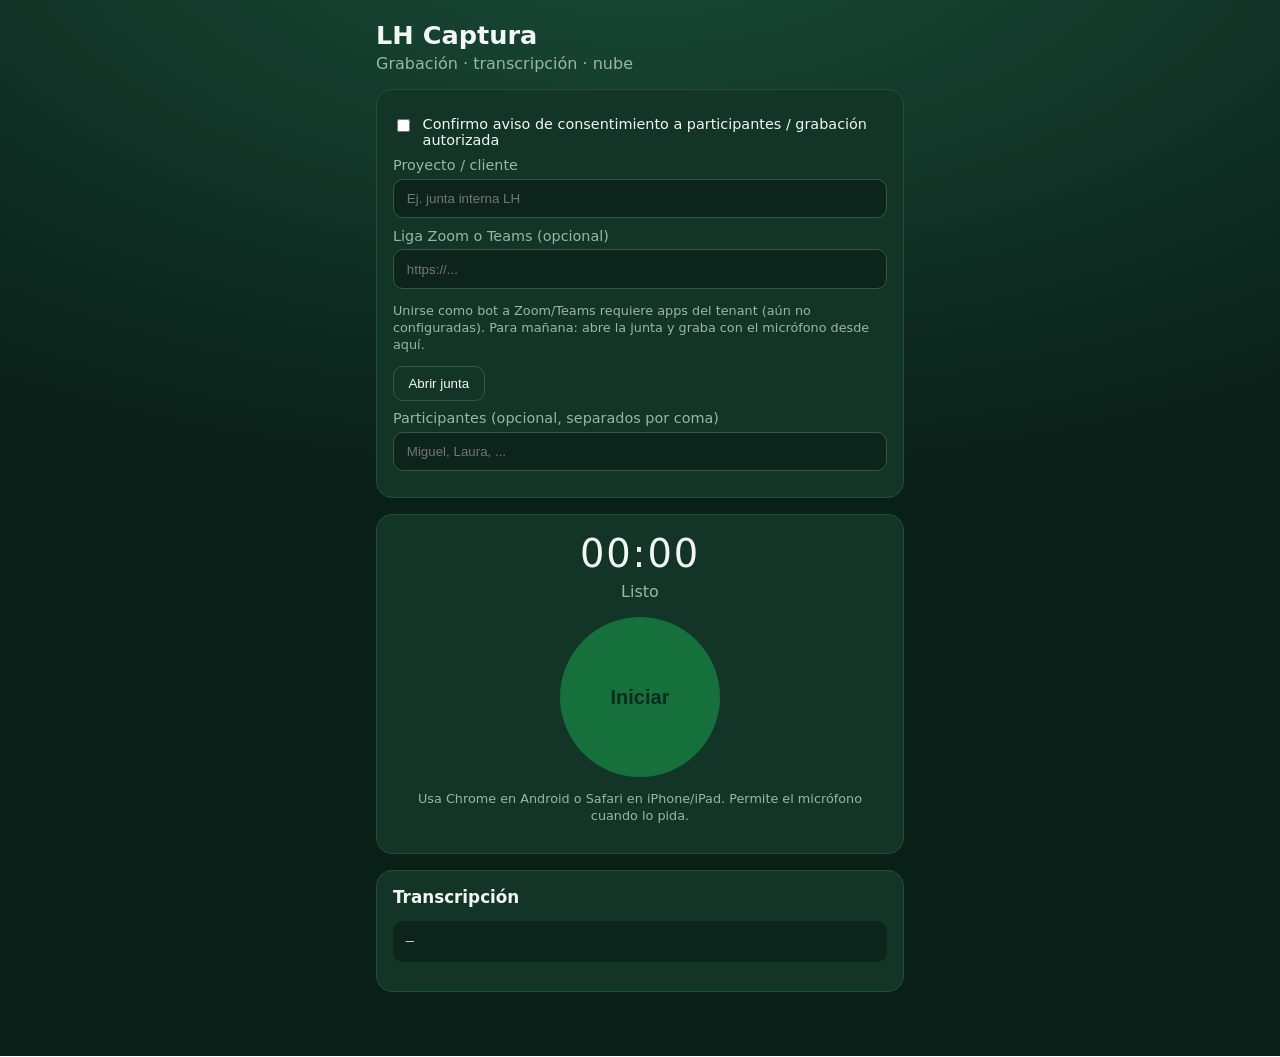
<file: index.html>
<!DOCTYPE html>
<html lang="es">
<head>
  <meta charset="UTF-8" />
  <meta name="viewport" content="width=device-width, initial-scale=1, viewport-fit=cover" />
  <meta name="theme-color" content="#0b3d2e" />
  <meta name="apple-mobile-web-app-capable" content="yes" />
  <title>LH Captura</title>
  <link rel="manifest" href="./manifest.json" />
  <link rel="icon" href="./icons/icon.svg" type="image/svg+xml" />
  <link rel="stylesheet" href="./styles.css" />
</head>
<body>
  <main class="wrap">
    <header>
      <h1>LH Captura</h1>
      <p class="sub">Grabación · transcripción · nube</p>
    </header>
    <section class="card">
      <label class="check">
        <input type="checkbox" id="consent" />
        Confirmo aviso de consentimiento a participantes / grabación autorizada
      </label>
      <label>Proyecto / cliente
        <input type="text" id="project" placeholder="Ej. junta interna LH" />
      </label>
      <label>Liga Zoom o Teams (opcional)
        <input type="url" id="meetingUrl" placeholder="https://..." />
      </label>
      <p class="hint" id="modeBHint">
        Unirse como bot a Zoom/Teams requiere apps del tenant (aún no configuradas).
        Para mañana: abre la junta y graba con el micrófono desde aquí.
      </p>
      <div class="row">
        <button type="button" class="secondary" id="openMeeting" disabled>Abrir junta</button>
      </div>
      <label>Participantes (opcional, separados por coma)
        <input type="text" id="participants" placeholder="Miguel, Laura, ..." />
      </label>
    </section>
    <section class="card center">
      <div id="timer" class="timer">00:00</div>
      <div id="status" class="status">Listo</div>
      <button type="button" id="recBtn" class="rec" disabled>Iniciar</button>
      <p class="hint">Usa Chrome en Android o Safari en iPhone/iPad. Permite el micrófono cuando lo pida.</p>
    </section>
    <section class="card">
      <h2>Transcripción</h2>
      <pre id="transcript" class="transcript">—</pre>
    </section>
    <section class="card" id="result" hidden>
      <h2>Entrega</h2>
      <pre id="delivery" class="transcript"></pre>
      <a id="retrieveLink" href="#" target="_blank" rel="noopener">Abrir sesión en la nube</a>
      <button type="button" class="secondary" id="downloadLocal">Descargar paquete local</button>
    </section>
  </main>
  <script src="./app.js"></script>
  <script>
    if ('serviceWorker' in navigator) {
      navigator.serviceWorker.register('./sw.js').catch(() => {});
    }
  </script>
</body>
</html>
</file>
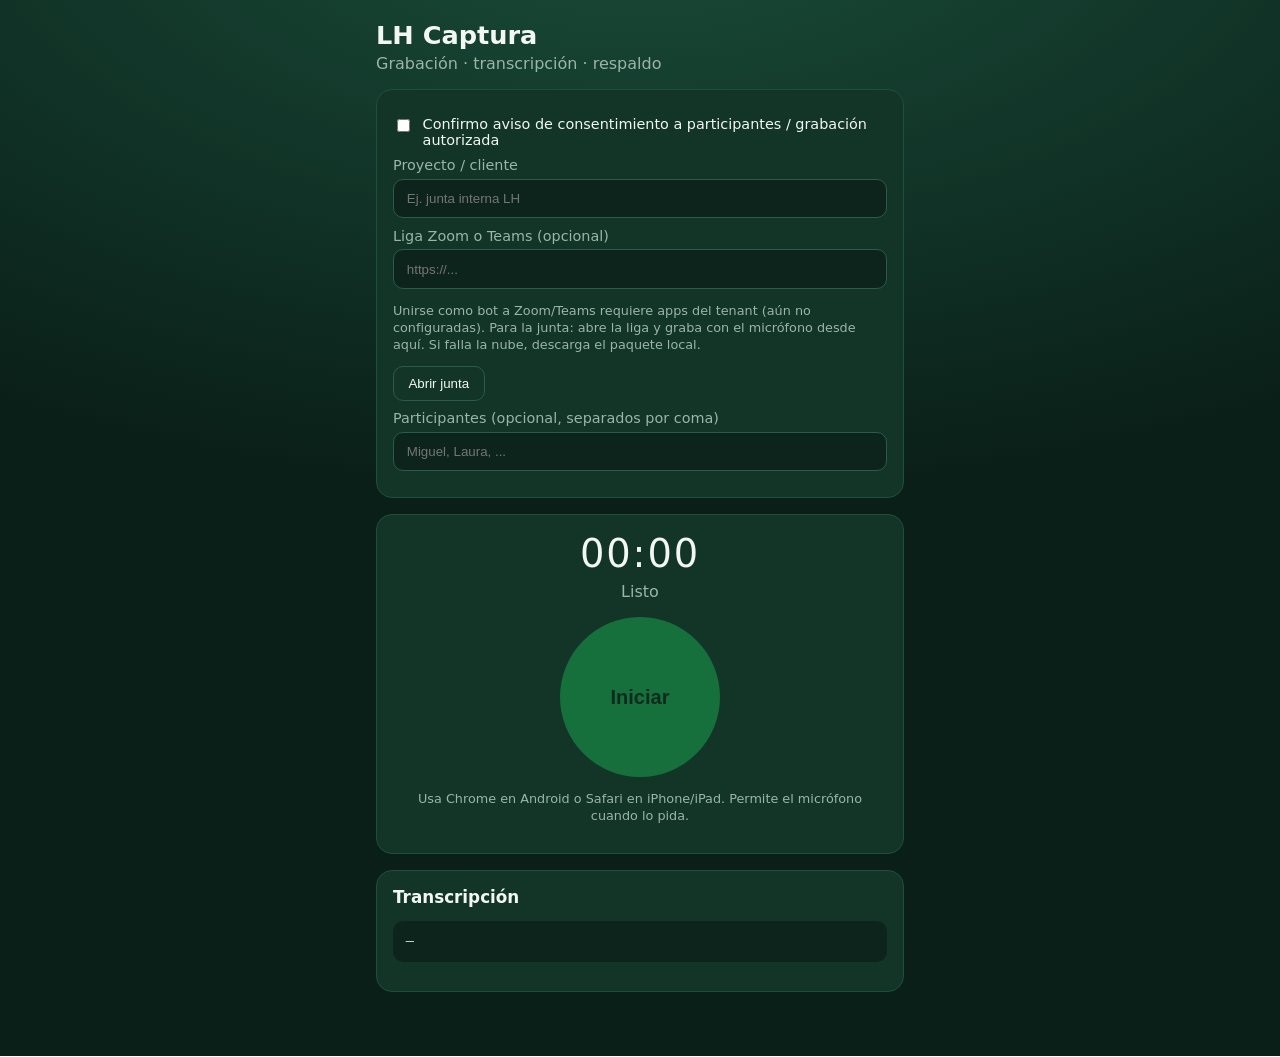
<file: captura.html>
<!DOCTYPE html>
<html lang="es">
<head>
  <meta charset="UTF-8" />
  <meta name="viewport" content="width=device-width, initial-scale=1, viewport-fit=cover" />
  <meta name="theme-color" content="#0b3d2e" />
  <meta name="apple-mobile-web-app-capable" content="yes" />
  <title>LH Captura</title>
  <style>
:root {
  --bg: #0a1f18;
  --card: #123528;
  --accent: #1db954;
  --danger: #e74c3c;
  --text: #f2f7f4;
  --muted: #9bb5a8;
}
* { box-sizing: border-box; }
body {
  margin: 0;
  font-family: system-ui, -apple-system, Segoe UI, Roboto, sans-serif;
  background: radial-gradient(1200px 600px at 50% -10%, #1a4d3a, var(--bg));
  color: var(--text);
  min-height: 100vh;
}
.wrap { max-width: 560px; margin: 0 auto; padding: 1.25rem 1rem 3rem; }
header h1 { margin: 0; font-size: 1.6rem; }
.sub { color: var(--muted); margin: 0.25rem 0 1rem; }
.card {
  background: var(--card);
  border: 1px solid #1f4f3c;
  border-radius: 16px;
  padding: 1rem;
  margin-bottom: 1rem;
}
.center { text-align: center; }
label { display: block; font-size: 0.9rem; margin: 0.6rem 0; color: var(--muted); }
input[type=text], input[type=url] {
  width: 100%; margin-top: 0.35rem; padding: 0.7rem 0.8rem;
  border-radius: 10px; border: 1px solid #2a5c47; background: #0d241c; color: var(--text);
}
.check { display: flex; gap: 0.6rem; align-items: flex-start; color: var(--text); }
.hint { font-size: 0.8rem; color: var(--muted); line-height: 1.35; }
.timer { font-size: 2.4rem; font-variant-numeric: tabular-nums; letter-spacing: 0.05em; }
.status { color: var(--muted); margin: 0.4rem 0 1rem; }
.rec {
  width: 160px; height: 160px; border-radius: 50%;
  border: 0; background: var(--accent); color: #052015;
  font-size: 1.25rem; font-weight: 700; cursor: pointer;
  box-shadow: 0 10px 30px rgba(29,185,84,0.35);
}
.rec.recording { background: var(--danger); color: #fff; animation: pulse 1.4s infinite; }
.rec:disabled { opacity: 0.45; cursor: not-allowed; box-shadow: none; }
@keyframes pulse { 50% { transform: scale(1.04); } }
.secondary {
  background: transparent; color: var(--text); border: 1px solid #2a5c47;
  border-radius: 10px; padding: 0.55rem 0.9rem; cursor: pointer;
}
.row { margin: 0.5rem 0; }
.transcript {
  white-space: pre-wrap; word-break: break-word; background: #0d241c;
  border-radius: 10px; padding: 0.8rem; max-height: 280px; overflow: auto;
  font-size: 0.85rem; color: #d7ebe1;
}
a { color: var(--accent); }
h2 { margin: 0 0 0.6rem; font-size: 1.05rem; }

  </style>
</head>
<body>
  <main class="wrap">
    <header>
      <h1>LH Captura</h1>
      <p class="sub">Grabación · transcripción · respaldo</p>
    </header>
    <section class="card">
      <label class="check">
        <input type="checkbox" id="consent" />
        Confirmo aviso de consentimiento a participantes / grabación autorizada
      </label>
      <label>Proyecto / cliente
        <input type="text" id="project" placeholder="Ej. junta interna LH" />
      </label>
      <label>Liga Zoom o Teams (opcional)
        <input type="url" id="meetingUrl" placeholder="https://..." />
      </label>
      <p class="hint" id="modeBHint">
        Unirse como bot a Zoom/Teams requiere apps del tenant (aún no configuradas).
        Para la junta: abre la liga y graba con el micrófono desde aquí. Si falla la nube, descarga el paquete local.
      </p>
      <div class="row">
        <button type="button" class="secondary" id="openMeeting" disabled>Abrir junta</button>
      </div>
      <label>Participantes (opcional, separados por coma)
        <input type="text" id="participants" placeholder="Miguel, Laura, ..." />
      </label>
    </section>
    <section class="card center">
      <div id="timer" class="timer">00:00</div>
      <div id="status" class="status">Listo</div>
      <button type="button" id="recBtn" class="rec" disabled>Iniciar</button>
      <p class="hint">Usa Chrome en Android o Safari en iPhone/iPad. Permite el micrófono cuando lo pida.</p>
    </section>
    <section class="card">
      <h2>Transcripción</h2>
      <pre id="transcript" class="transcript">—</pre>
    </section>
    <section class="card" id="result" hidden>
      <h2>Entrega</h2>
      <pre id="delivery" class="transcript"></pre>
      <a id="retrieveLink" href="#" target="_blank" rel="noopener">Abrir sesión en la nube</a>
      <button type="button" class="secondary" id="downloadLocal">Descargar paquete local</button>
    </section>
  </main>
  <script>
(() => {
  const $ = (id) => document.getElementById(id);
  const consent = $("consent");
  const recBtn = $("recBtn");
  const openMeeting = $("openMeeting");
  const timerEl = $("timer");
  const statusEl = $("status");
  const transcriptEl = $("transcript");
  const result = $("result");
  const deliveryEl = $("delivery");
  const retrieveLink = $("retrieveLink");
  const downloadLocal = $("downloadLocal");

  let mediaRecorder = null;
  let chunks = [];
  let stream = null;
  let startedAt = null;
  let timerIv = null;
  let recognition = null;
  let transcriptParts = [];
  let lastBlob = null;
  let lastMeta = null;
  let sessionId = null;

  function uuid() {
    return crypto.randomUUID ? crypto.randomUUID() : String(Date.now()) + "-" + Math.random().toString(16).slice(2);
  }

  function fmt(ms) {
    const s = Math.floor(ms / 1000);
    const m = String(Math.floor(s / 60)).padStart(2, "0");
    const r = String(s % 60).padStart(2, "0");
    return m + ":" + r;
  }

  function syncEnabled() {
    recBtn.disabled = !consent.checked;
    const url = $("meetingUrl").value.trim();
    openMeeting.disabled = !url;
  }
  consent.addEventListener("change", syncEnabled);
  $("meetingUrl").addEventListener("input", syncEnabled);

  openMeeting.addEventListener("click", () => {
    const url = $("meetingUrl").value.trim();
    if (!url) return;
    window.open(url, "_blank", "noopener");
    statusEl.textContent = "Junta abierta. Pulsa Iniciar para grabar el micrófono.";
  });

  function startSpeech() {
    const SR = window.SpeechRecognition || window.webkitSpeechRecognition;
    transcriptParts = [];
    if (!SR) {
      transcriptEl.textContent = "(Web Speech no disponible en este navegador — el audio se guardará igual)";
      return;
    }
    recognition = new SR();
    recognition.lang = "es-MX";
    recognition.continuous = true;
    recognition.interimResults = true;
    recognition.onresult = (ev) => {
      let interim = "";
      for (let i = ev.resultIndex; i < ev.results.length; i++) {
        const t = ev.results[i][0].transcript;
        if (ev.results[i].isFinal) transcriptParts.push(t.trim());
        else interim += t;
      }
      transcriptEl.textContent = (transcriptParts.join(" ") + " " + interim).trim() || "—";
    };
    recognition.onerror = () => {};
    try { recognition.start(); } catch (_) {}
  }

  function stopSpeech() {
    if (recognition) {
      try { recognition.stop(); } catch (_) {}
      recognition = null;
    }
  }

  async function startRec() {
    sessionId = uuid();
    chunks = [];
    startedAt = Date.now();
    stream = await navigator.mediaDevices.getUserMedia({ audio: true });
    const mime = MediaRecorder.isTypeSupported("audio/webm;codecs=opus")
      ? "audio/webm;codecs=opus"
      : MediaRecorder.isTypeSupported("audio/mp4")
      ? "audio/mp4"
      : "";
    mediaRecorder = mime ? new MediaRecorder(stream, { mimeType: mime }) : new MediaRecorder(stream);
    mediaRecorder.ondataavailable = (e) => { if (e.data && e.data.size) chunks.push(e.data); };
    mediaRecorder.onstop = onStop;
    mediaRecorder.start(1000);
    startSpeech();
    recBtn.textContent = "Detener";
    recBtn.classList.add("recording");
    statusEl.textContent = "Grabando…";
    timerIv = setInterval(() => { timerEl.textContent = fmt(Date.now() - startedAt); }, 250);
  }

  function stopRec() {
    if (mediaRecorder && mediaRecorder.state !== "inactive") mediaRecorder.stop();
    stopSpeech();
    if (stream) stream.getTracks().forEach((t) => t.stop());
    clearInterval(timerIv);
    recBtn.textContent = "Iniciar";
    recBtn.classList.remove("recording");
    statusEl.textContent = "Procesando y subiendo a la nube…";
  }

  async function onStop() {
    const mime = (chunks[0] && chunks[0].type) || "audio/webm";
    lastBlob = new Blob(chunks, { type: mime });
    const duration_ms = Date.now() - startedAt;
    const transcript = transcriptParts.join(" ").trim();
    const participants = $("participants").value.split(",").map((s) => s.trim()).filter(Boolean);
    lastMeta = {
      session_id: sessionId,
      product: "LH Captura",
      version: "0.3-mvp",
      project_tag: $("project").value.trim() || null,
      meeting_url: $("meetingUrl").value.trim() || null,
      mode: $("meetingUrl").value.trim() ? "A_mic_with_meeting_link" : "A_mic",
      mode_b_bot_join: false,
      mode_b_note: "Auto-join Zoom/Teams requiere SDK/tenant; no activo en este MVP.",
      consent: true,
      started_at: new Date(startedAt).toISOString(),
      ended_at: new Date().toISOString(),
      duration_ms,
      duration_human: fmt(duration_ms),
      participants,
      transcript_raw: transcript,
      transcript_status: transcript ? "ok_web_speech" : "pending_manual",
      timestamps: [{ t0_ms: 0, t1_ms: duration_ms, label: "session" }],
      device: { ua: navigator.userAgent, lang: navigator.language },
      cloud: "netlify_blobs",
    };

    try {
      const fd = new FormData();
      fd.append("session_id", sessionId);
      fd.append("metadata", JSON.stringify(lastMeta));
      fd.append("audio", lastBlob, sessionId + (mime.includes("mp4") ? ".mp4" : ".webm"));
      const res = await fetch("/api/session-upload", { method: "POST", body: fd });
      const json = await res.json();
      if (!res.ok || !json.ok) throw new Error(json.error || "upload failed");
      lastMeta.retrieve_url = json.retrieve_url;
      statusEl.textContent = "Guardado en la nube";
      showResult(json.retrieve_url);
      await idbSave(null);
    } catch (e) {
      statusEl.textContent = "Sin red o error de subida — paquete en cola local";
      await idbSave({ meta: lastMeta, audio: lastBlob });
      showResult(null);
      retryUpload();
    }
  }

  function showResult(url) {
    result.hidden = false;
    deliveryEl.textContent = JSON.stringify(lastMeta, null, 2);
    if (url) {
      retrieveLink.href = url;
      retrieveLink.style.display = "";
      retrieveLink.textContent = "Abrir sesión en la nube";
    } else {
      retrieveLink.style.display = "none";
    }
  }

  downloadLocal.addEventListener("click", async () => {
    if (!lastMeta || !lastBlob) return;
    const metaBlob = new Blob([JSON.stringify(lastMeta, null, 2)], { type: "application/json" });
    const a1 = document.createElement("a");
    a1.href = URL.createObjectURL(metaBlob);
    a1.download = (sessionId || "session") + "-delivery.json";
    a1.click();
    const a2 = document.createElement("a");
    a2.href = URL.createObjectURL(lastBlob);
    a2.download = (sessionId || "session") + "-audio.webm";
    a2.click();
  });

  recBtn.addEventListener("click", async () => {
    if (recBtn.classList.contains("recording")) {
      stopRec();
      return;
    }
    try {
      await startRec();
    } catch (e) {
      statusEl.textContent = "No se pudo abrir el micrófono: " + e.message;
    }
  });

  // IndexedDB queue
  function idb() {
    return new Promise((resolve, reject) => {
      const r = indexedDB.open("lh-captura", 1);
      r.onupgradeneeded = () => r.result.createObjectStore("queue");
      r.onsuccess = () => resolve(r.result);
      r.onerror = () => reject(r.error);
    });
  }
  async function idbSave(item) {
    const db = await idb();
    await new Promise((res, rej) => {
      const tx = db.transaction("queue", "readwrite");
      if (item) tx.objectStore("queue").put(item, "pending");
      else tx.objectStore("queue").delete("pending");
      tx.oncomplete = () => res();
      tx.onerror = () => rej(tx.error);
    });
  }
  async function retryUpload() {
    try {
      const db = await idb();
      const item = await new Promise((res) => {
        const tx = db.transaction("queue", "readonly");
        const g = tx.objectStore("queue").get("pending");
        g.onsuccess = () => res(g.result);
        g.onerror = () => res(null);
      });
      if (!item) return;
      const fd = new FormData();
      fd.append("session_id", item.meta.session_id);
      fd.append("metadata", JSON.stringify(item.meta));
      fd.append("audio", item.audio, item.meta.session_id + ".webm");
      const r = await fetch("/api/session-upload", { method: "POST", body: fd });
      const j = await r.json();
      if (r.ok && j.ok) {
        await idbSave(null);
        lastMeta = item.meta;
        lastMeta.retrieve_url = j.retrieve_url;
        statusEl.textContent = "Cola local subida a la nube";
        showResult(j.retrieve_url);
      }
    } catch (_) {}
  }
  setInterval(retryUpload, 15000);
  retryUpload();
  syncEnabled();
})();

  </script>
</body>
</html>
</file>
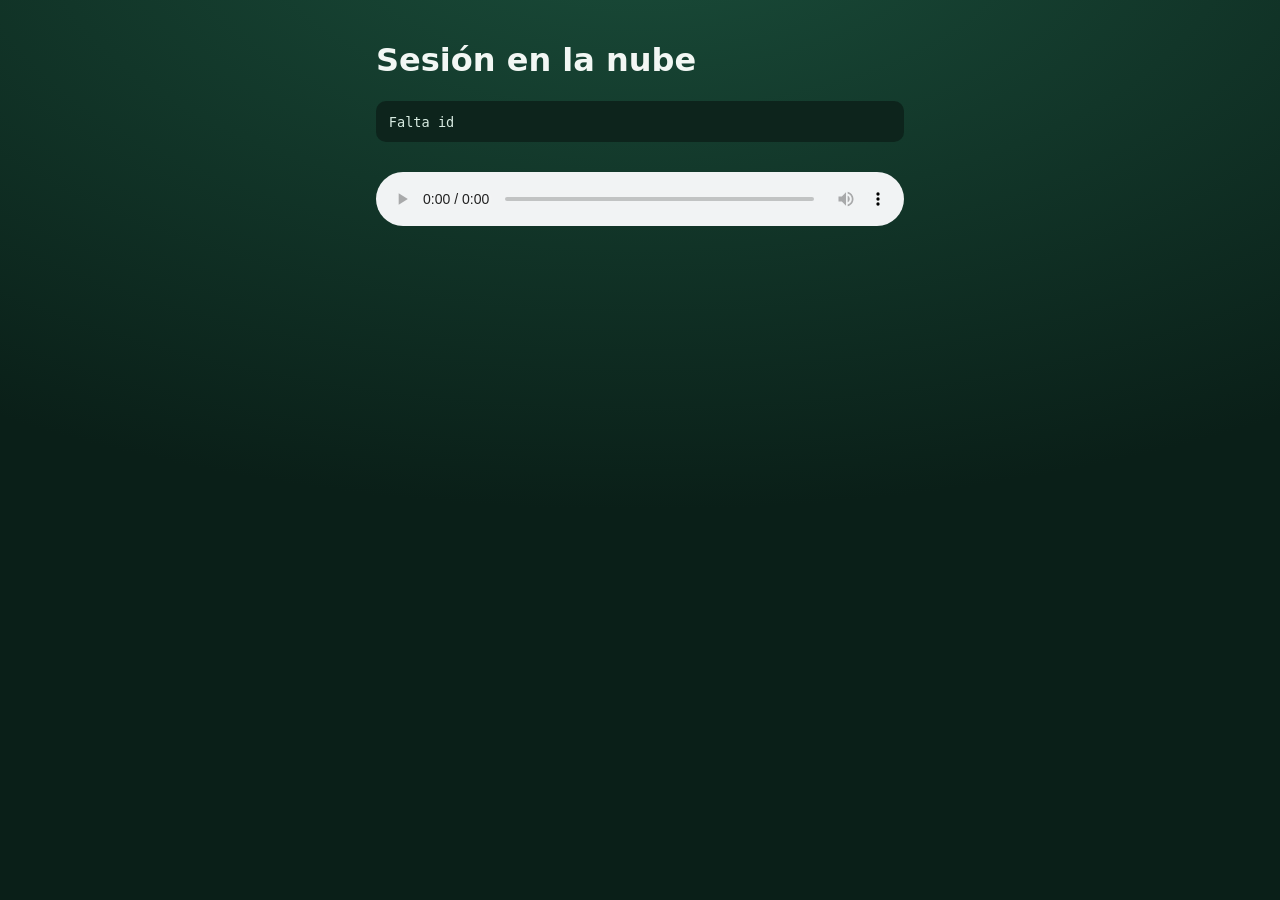
<file: session.html>
<!DOCTYPE html>
<html lang="es">
<head>
  <meta charset="UTF-8" />
  <meta name="viewport" content="width=device-width, initial-scale=1" />
  <title>Sesión LH Captura</title>
  <link rel="stylesheet" href="./styles.css" />
</head>
<body>
  <main class="wrap">
    <h1>Sesión en la nube</h1>
    <pre id="out" class="transcript">Cargando…</pre>
    <audio id="player" controls style="width:100%;margin-top:1rem"></audio>
  </main>
  <script>
    const id = new URLSearchParams(location.search).get('id');
    const out = document.getElementById('out');
    if (!id) { out.textContent = 'Falta id'; }
    else {
      fetch('/api/session?id=' + encodeURIComponent(id))
        .then(r => r.json())
        .then(j => {
          out.textContent = JSON.stringify(j, null, 2);
          document.getElementById('player').src = '/api/session?id=' + encodeURIComponent(id) + '&part=audio';
        })
        .catch(e => { out.textContent = String(e); });
    }
  </script>
</body>
</html>
</file>
<file: styles.css>
:root {
  --bg: #0a1f18;
  --card: #123528;
  --accent: #1db954;
  --danger: #e74c3c;
  --text: #f2f7f4;
  --muted: #9bb5a8;
}
* { box-sizing: border-box; }
body {
  margin: 0;
  font-family: system-ui, -apple-system, Segoe UI, Roboto, sans-serif;
  background: radial-gradient(1200px 600px at 50% -10%, #1a4d3a, var(--bg));
  color: var(--text);
  min-height: 100vh;
}
.wrap { max-width: 560px; margin: 0 auto; padding: 1.25rem 1rem 3rem; }
header h1 { margin: 0; font-size: 1.6rem; }
.sub { color: var(--muted); margin: 0.25rem 0 1rem; }
.card {
  background: var(--card);
  border: 1px solid #1f4f3c;
  border-radius: 16px;
  padding: 1rem;
  margin-bottom: 1rem;
}
.center { text-align: center; }
label { display: block; font-size: 0.9rem; margin: 0.6rem 0; color: var(--muted); }
input[type=text], input[type=url] {
  width: 100%; margin-top: 0.35rem; padding: 0.7rem 0.8rem;
  border-radius: 10px; border: 1px solid #2a5c47; background: #0d241c; color: var(--text);
}
.check { display: flex; gap: 0.6rem; align-items: flex-start; color: var(--text); }
.hint { font-size: 0.8rem; color: var(--muted); line-height: 1.35; }
.timer { font-size: 2.4rem; font-variant-numeric: tabular-nums; letter-spacing: 0.05em; }
.status { color: var(--muted); margin: 0.4rem 0 1rem; }
.rec {
  width: 160px; height: 160px; border-radius: 50%;
  border: 0; background: var(--accent); color: #052015;
  font-size: 1.25rem; font-weight: 700; cursor: pointer;
  box-shadow: 0 10px 30px rgba(29,185,84,0.35);
}
.rec.recording { background: var(--danger); color: #fff; animation: pulse 1.4s infinite; }
.rec:disabled { opacity: 0.45; cursor: not-allowed; box-shadow: none; }
@keyframes pulse { 50% { transform: scale(1.04); } }
.secondary {
  background: transparent; color: var(--text); border: 1px solid #2a5c47;
  border-radius: 10px; padding: 0.55rem 0.9rem; cursor: pointer;
}
.row { margin: 0.5rem 0; }
.transcript {
  white-space: pre-wrap; word-break: break-word; background: #0d241c;
  border-radius: 10px; padding: 0.8rem; max-height: 280px; overflow: auto;
  font-size: 0.85rem; color: #d7ebe1;
}
a { color: var(--accent); }
h2 { margin: 0 0 0.6rem; font-size: 1.05rem; }
</file>
